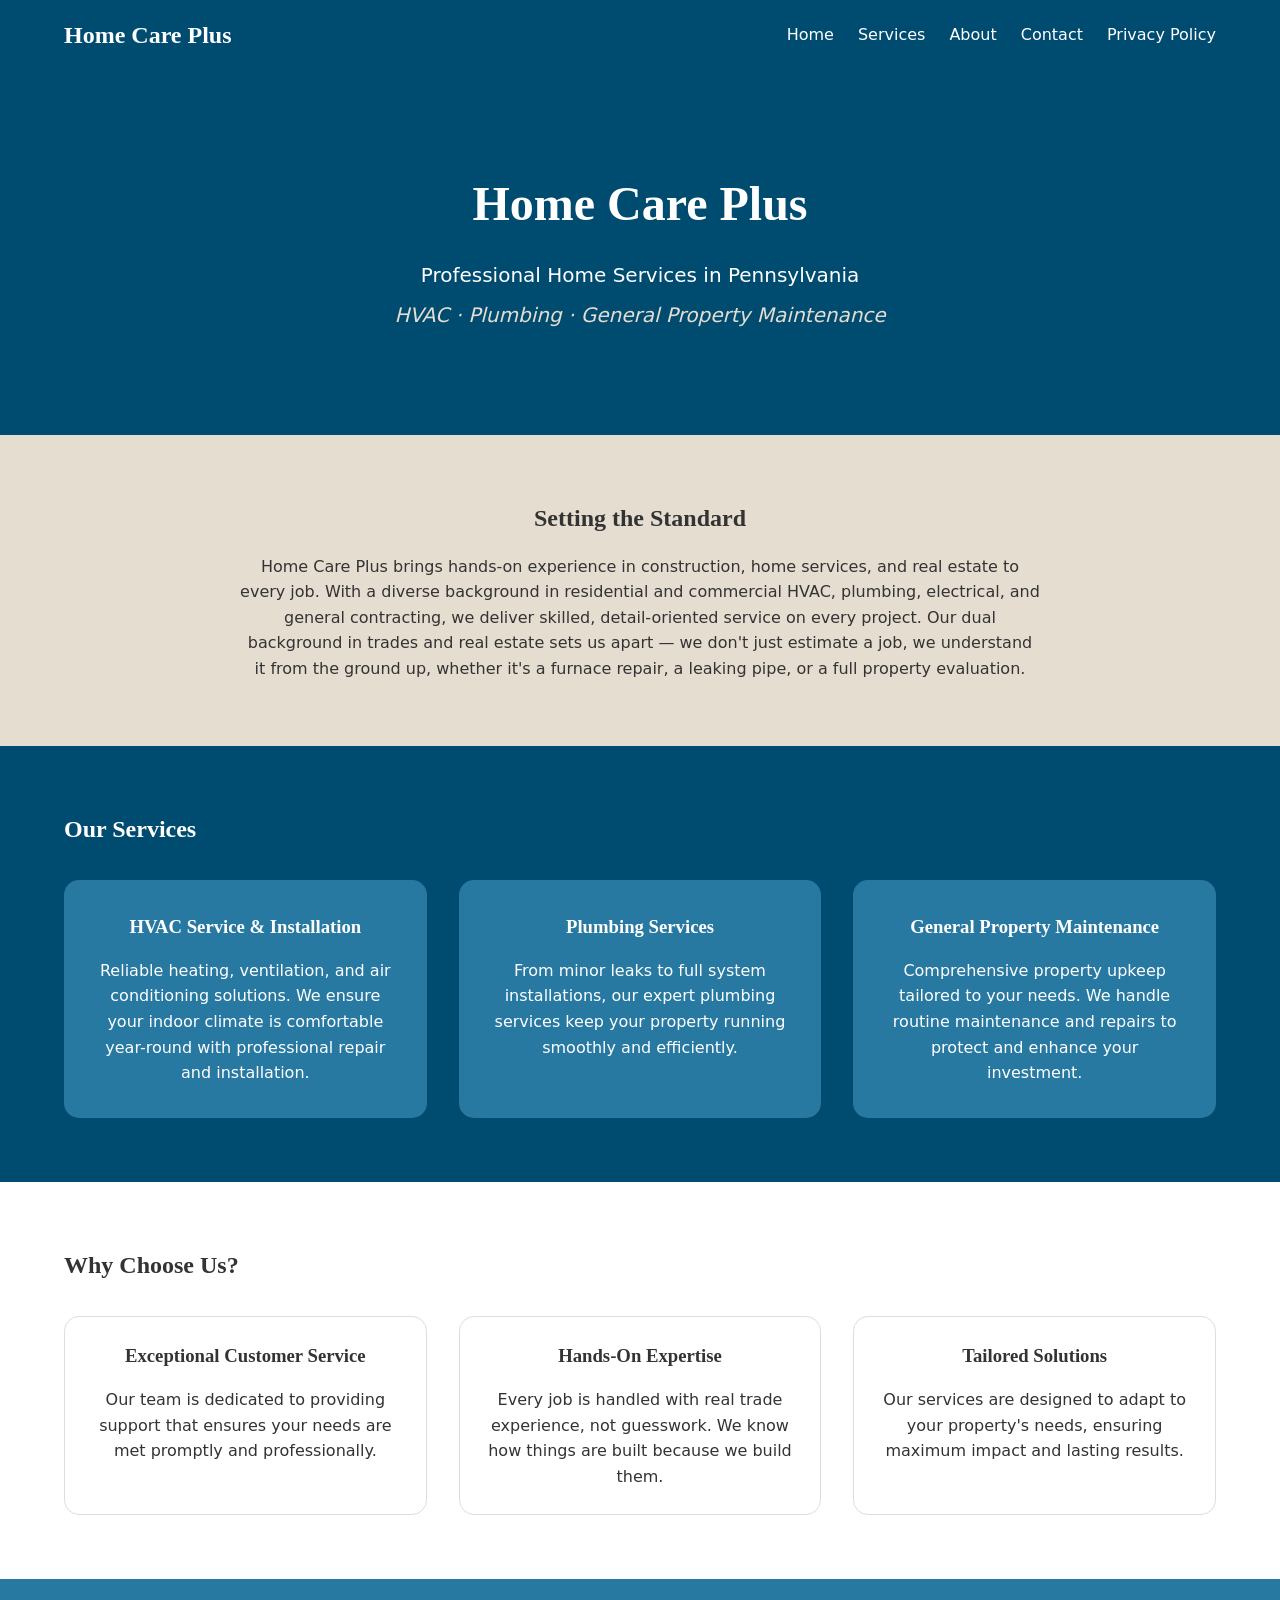
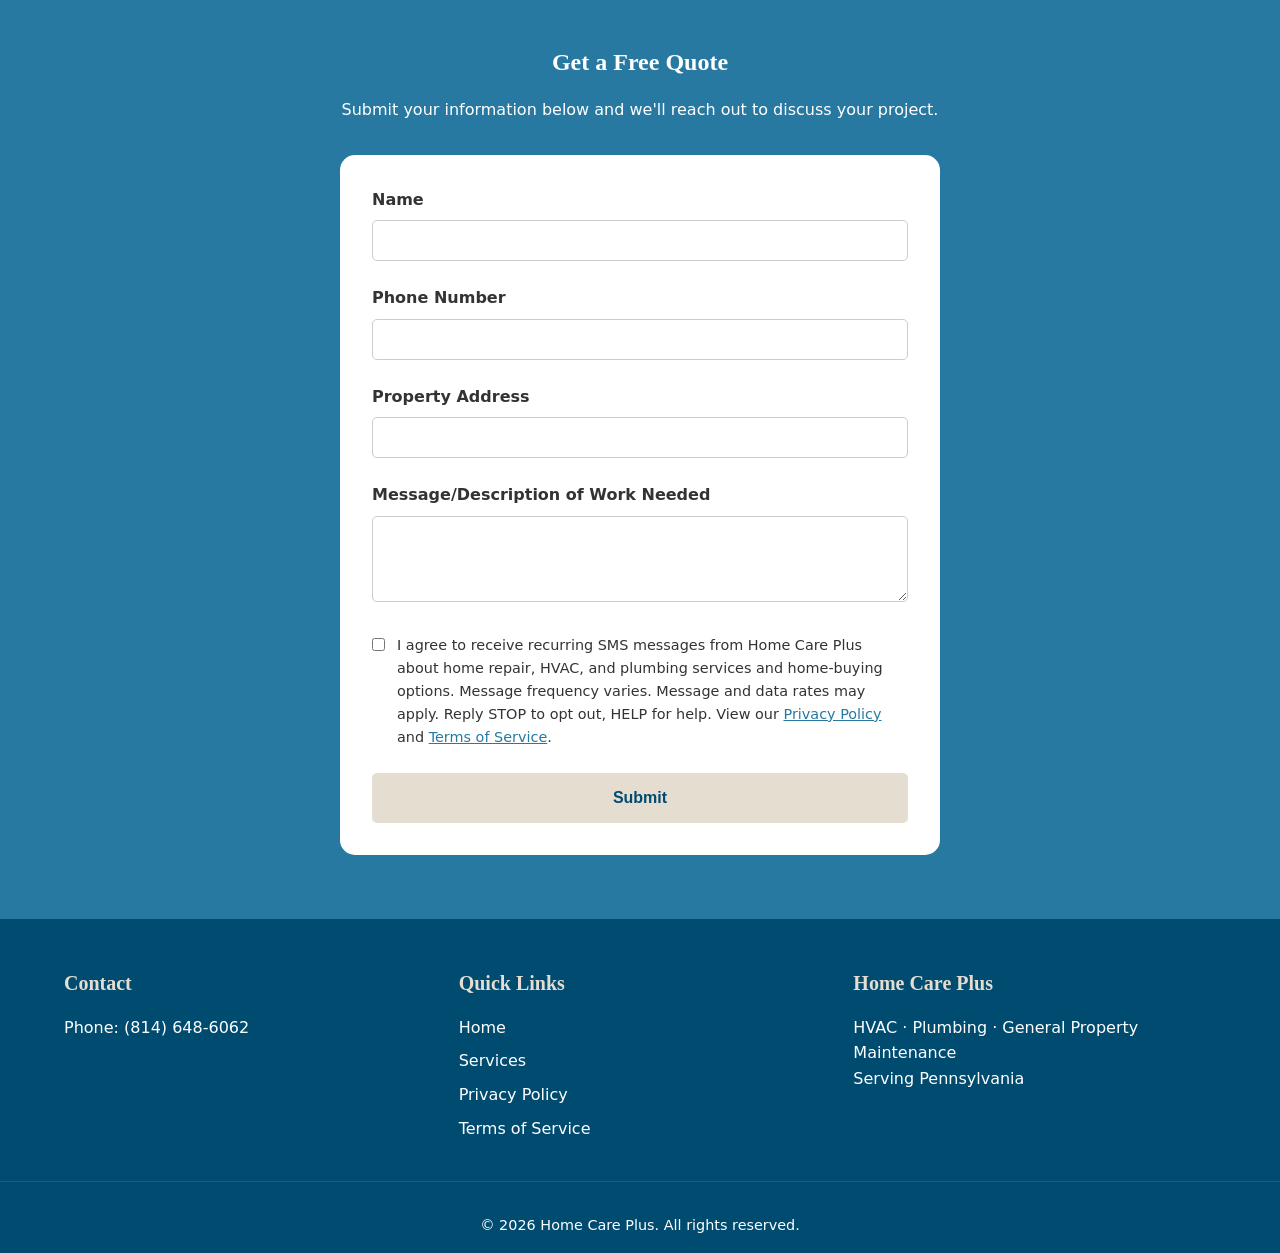
<file: index.html>
<!DOCTYPE html>
<html lang="en">
<head>
    <meta charset="UTF-8">
    <meta name="viewport" content="width=device-width, initial-scale=1.0">
    <title>Home Care Plus | Professional Home Services in PA</title>
    <link rel="stylesheet" href="styles.css">
</head>
<body>
    <header>
        <div class="nav-container">
            <div class="logo">Home Care Plus</div>
            <div class="menu-toggle" id="mobile-menu">☰</div>
            <ul class="nav-links" id="nav-links">
                <li><a href="index.html">Home</a></li>
                <li><a href="#services">Services</a></li>
                <li><a href="#about">About</a></li>
                <li><a href="#contact">Contact</a></li>
                <li><a href="privacy-policy.html">Privacy Policy</a></li>
            </ul>
        </div>
    </header>

    <main>
        <section class="hero" id="home">
            <h1>Home Care Plus</h1>
            <p>Professional Home Services in Pennsylvania</p>
            <p class="tagline">HVAC · Plumbing · General Property Maintenance</p>
        </section>

        <section class="about" id="about">
            <div class="container">
                <h2>Setting the Standard</h2>
                <p>Home Care Plus brings hands-on experience in construction, home services, and real estate to every job. With a diverse background in residential and commercial HVAC, plumbing, electrical, and general contracting, we deliver skilled, detail-oriented service on every project. Our dual background in trades and real estate sets us apart — we don't just estimate a job, we understand it from the ground up, whether it's a furnace repair, a leaking pipe, or a full property evaluation.</p>
            </div>
        </section>

        <section class="services" id="services">
            <div class="container">
                <h2>Our Services</h2>
                <div class="services-grid">
                    <div class="card">
                        <h3>HVAC Service & Installation</h3>
                        <p>Reliable heating, ventilation, and air conditioning solutions. We ensure your indoor climate is comfortable year-round with professional repair and installation.</p>
                    </div>
                    <div class="card">
                        <h3>Plumbing Services</h3>
                        <p>From minor leaks to full system installations, our expert plumbing services keep your property running smoothly and efficiently.</p>
                    </div>
                    <div class="card">
                        <h3>General Property Maintenance</h3>
                        <p>Comprehensive property upkeep tailored to your needs. We handle routine maintenance and repairs to protect and enhance your investment.</p>
                    </div>
                </div>
            </div>
        </section>

        <section class="why-us">
            <div class="container">
                <h2>Why Choose Us?</h2>
                <div class="features-grid">
                    <div class="feature">
                        <h3>Exceptional Customer Service</h3>
                        <p>Our team is dedicated to providing support that ensures your needs are met promptly and professionally.</p>
                    </div>
                    <div class="feature">
                        <h3>Hands-On Expertise</h3>
                        <p>Every job is handled with real trade experience, not guesswork. We know how things are built because we build them.</p>
                    </div>
                    <div class="feature">
                        <h3>Tailored Solutions</h3>
                        <p>Our services are designed to adapt to your property's needs, ensuring maximum impact and lasting results.</p>
                    </div>
                </div>
            </div>
        </section>

        <section class="contact" id="contact">
            <div class="container">
                <div style="text-align: center; margin-bottom: 2rem;">
                    <h2>Get a Free Quote</h2>
                    <p>Submit your information below and we'll reach out to discuss your project.</p>
                </div>
                <div class="contact-form">
                    <form id="contact-form" onsubmit="return handleSubmit(event)">
                        <div class="form-group">
                            <label for="name">Name</label>
                            <input type="text" id="name" name="name" required>
                        </div>
                        <div class="form-group">
                            <label for="phone">Phone Number</label>
                            <input type="tel" id="phone" name="phone" required>
                        </div>

                        <div class="form-group">
                            <label for="address">Property Address</label>
                            <input type="text" id="address" name="address" required>
                        </div>
                        <div class="form-group">
                            <label for="message">Message/Description of Work Needed</label>
                            <textarea id="message" name="message" rows="4" required></textarea>
                        </div>
                        <div class="checkbox-group">
                            <input type="checkbox" id="sms-consent" name="sms-consent">
                            <label for="sms-consent">I agree to receive recurring SMS messages from Home Care Plus about home repair, HVAC, and plumbing services and home-buying options. Message frequency varies. Message and data rates may apply. Reply STOP to opt out, HELP for help. View our <a href="privacy-policy.html">Privacy Policy</a> and <a href="terms.html">Terms of Service</a>.</label>
                        </div>
                        <button type="submit" class="btn">Submit</button>
                    </form>
                    <div id="thank-you" style="display:none; text-align:center; padding:3rem 1rem;">
                        <h3 style="color:var(--medium-blue); margin-bottom:1rem;">Thank You!</h3>
                        <p>Your request has been received. We will reach out to you shortly.</p>
                    </div>
                </div>
            </div>
        </section>
    </main>

    <footer>
        <div class="footer-grid">
            <div class="footer-col">
                <h3>Contact</h3>
                <p>Phone: (814) 648-6062</p>
                
            </div>
            <div class="footer-col">
                <h3>Quick Links</h3>
                <ul>
                    <li><a href="index.html">Home</a></li>
                    <li><a href="index.html#services">Services</a></li>
                    <li><a href="privacy-policy.html">Privacy Policy</a></li>
                    <li><a href="terms.html">Terms of Service</a></li>
                </ul>
            </div>
            <div class="footer-col">
                <h3>Home Care Plus</h3>
                <p>HVAC · Plumbing · General Property Maintenance</p>
                <p>Serving Pennsylvania</p>
            </div>
        </div>
        <div class="footer-bottom">
            <p>&copy; 2026 Home Care Plus. All rights reserved.</p>
        </div>
    </footer>

    <script>
        function handleSubmit(e) {
            e.preventDefault();
            document.getElementById('contact-form').style.display = 'none';
            document.getElementById('thank-you').style.display = 'block';
            return false;
        }
        document.getElementById('mobile-menu').addEventListener('click', function() {
            document.getElementById('nav-links').classList.toggle('active');
        });
    </script>
</body>
</html>
</file>
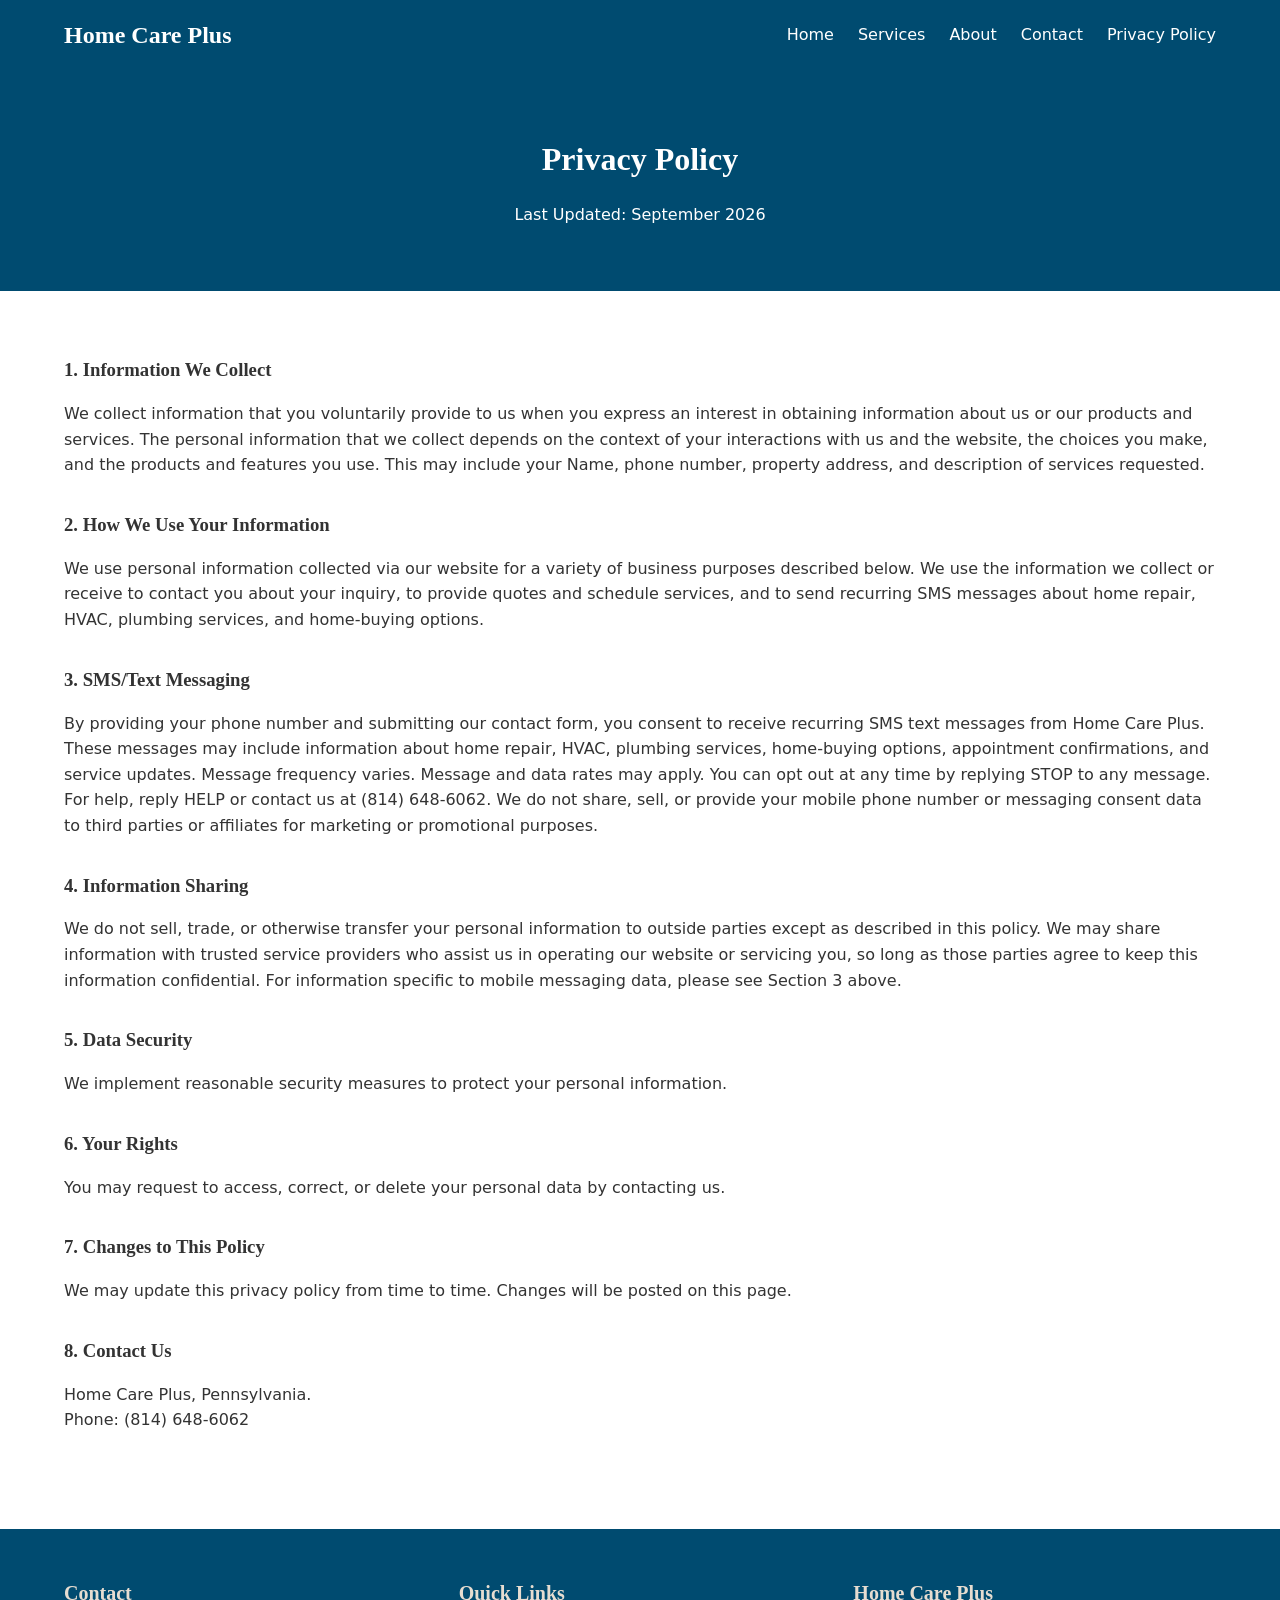
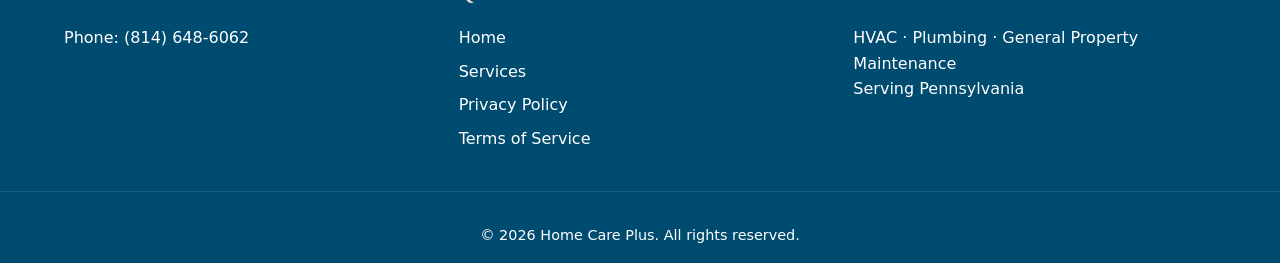
<file: privacy-policy.html>
<!DOCTYPE html>
<html lang="en">
<head>
    <meta charset="UTF-8">
    <meta name="viewport" content="width=device-width, initial-scale=1.0">
    <title>Privacy Policy | Home Care Plus</title>
    <link rel="stylesheet" href="styles.css">
</head>
<body>
    <header>
        <div class="nav-container">
            <div class="logo">Home Care Plus</div>
            <div class="menu-toggle" id="mobile-menu">☰</div>
            <ul class="nav-links" id="nav-links">
                <li><a href="index.html">Home</a></li>
                <li><a href="index.html#services">Services</a></li>
                <li><a href="index.html#about">About</a></li>
                <li><a href="index.html#contact">Contact</a></li>
                <li><a href="privacy-policy.html">Privacy Policy</a></li>
            </ul>
        </div>
    </header>

    <main>
        <div class="page-header">
            <h1>Privacy Policy</h1>
            <p>Last Updated: September 2026</p>
        </div>
        
        <div class="page-content container">
            <section>
                <h3>1. Information We Collect</h3>
                <p>We collect information that you voluntarily provide to us when you express an interest in obtaining information about us or our products and services. The personal information that we collect depends on the context of your interactions with us and the website, the choices you make, and the products and features you use. This may include your Name, phone number, property address, and description of services requested.</p>
            </section>
            
            <section>
                <h3>2. How We Use Your Information</h3>
                <p>We use personal information collected via our website for a variety of business purposes described below. We use the information we collect or receive to contact you about your inquiry, to provide quotes and schedule services, and to send recurring SMS messages about home repair, HVAC, plumbing services, and home-buying options.</p>
            </section>
            
            <section>
                <h3>3. SMS/Text Messaging</h3>
                <p>By providing your phone number and submitting our contact form, you consent to receive recurring SMS text messages from Home Care Plus. These messages may include information about home repair, HVAC, plumbing services, home-buying options, appointment confirmations, and service updates. Message frequency varies. Message and data rates may apply. You can opt out at any time by replying STOP to any message. For help, reply HELP or contact us at (814) 648-6062. We do not share, sell, or provide your mobile phone number or messaging consent data to third parties or affiliates for marketing or promotional purposes.</p>
            </section>
            
            <section>
                <h3>4. Information Sharing</h3>
                <p>We do not sell, trade, or otherwise transfer your personal information to outside parties except as described in this policy. We may share information with trusted service providers who assist us in operating our website or servicing you, so long as those parties agree to keep this information confidential. For information specific to mobile messaging data, please see Section 3 above.</p>
            </section>
            
            <section>
                <h3>5. Data Security</h3>
                <p>We implement reasonable security measures to protect your personal information.</p>
            </section>
            
            <section>
                <h3>6. Your Rights</h3>
                <p>You may request to access, correct, or delete your personal data by contacting us.</p>
            </section>
            
            <section>
                <h3>7. Changes to This Policy</h3>
                <p>We may update this privacy policy from time to time. Changes will be posted on this page.</p>
            </section>
            
            <section>
                <h3>8. Contact Us</h3>
                <p>Home Care Plus, Pennsylvania.<br>
                Phone: (814) 648-6062<br>
                </p>
            </section>
        </div>
    </main>

    <footer>
        <div class="footer-grid">
            <div class="footer-col">
                <h3>Contact</h3>
                <p>Phone: (814) 648-6062</p>
                
            </div>
            <div class="footer-col">
                <h3>Quick Links</h3>
                <ul>
                    <li><a href="index.html">Home</a></li>
                    <li><a href="index.html#services">Services</a></li>
                    <li><a href="privacy-policy.html">Privacy Policy</a></li>
                    <li><a href="terms.html">Terms of Service</a></li>
                </ul>
            </div>
            <div class="footer-col">
                <h3>Home Care Plus</h3>
                <p>HVAC · Plumbing · General Property Maintenance</p>
                <p>Serving Pennsylvania</p>
            </div>
        </div>
        <div class="footer-bottom">
            <p>&copy; 2026 Home Care Plus. All rights reserved.</p>
        </div>
    </footer>

    <script>
        document.getElementById('mobile-menu').addEventListener('click', function() {
            document.getElementById('nav-links').classList.toggle('active');
        });
    </script>
</body>
</html>
</file>
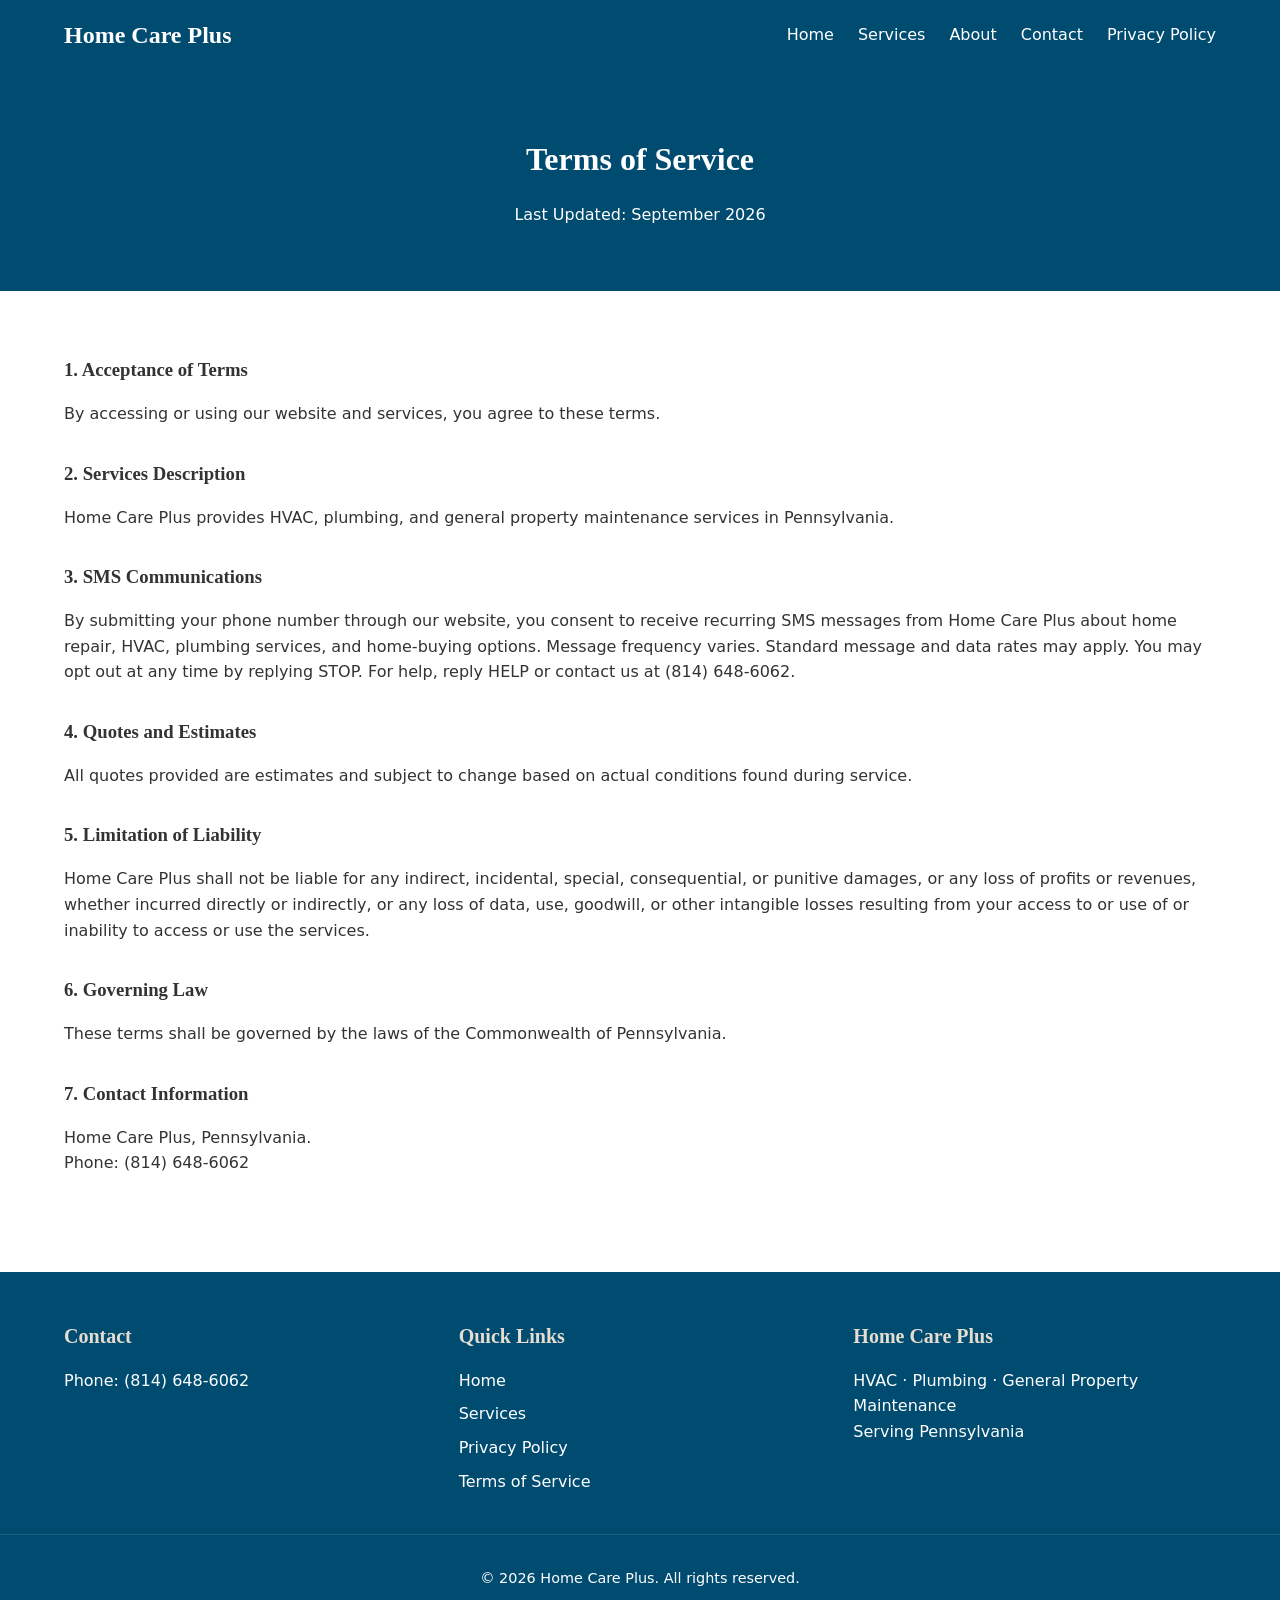
<file: terms.html>
<!DOCTYPE html>
<html lang="en">
<head>
    <meta charset="UTF-8">
    <meta name="viewport" content="width=device-width, initial-scale=1.0">
    <title>Terms of Service | Home Care Plus</title>
    <link rel="stylesheet" href="styles.css">
</head>
<body>
    <header>
        <div class="nav-container">
            <div class="logo">Home Care Plus</div>
            <div class="menu-toggle" id="mobile-menu">☰</div>
            <ul class="nav-links" id="nav-links">
                <li><a href="index.html">Home</a></li>
                <li><a href="index.html#services">Services</a></li>
                <li><a href="index.html#about">About</a></li>
                <li><a href="index.html#contact">Contact</a></li>
                <li><a href="privacy-policy.html">Privacy Policy</a></li>
            </ul>
        </div>
    </header>

    <main>
        <div class="page-header">
            <h1>Terms of Service</h1>
            <p>Last Updated: September 2026</p>
        </div>
        
        <div class="page-content container">
            <section>
                <h3>1. Acceptance of Terms</h3>
                <p>By accessing or using our website and services, you agree to these terms.</p>
            </section>
            
            <section>
                <h3>2. Services Description</h3>
                <p>Home Care Plus provides HVAC, plumbing, and general property maintenance services in Pennsylvania.</p>
            </section>
            
            <section>
                <h3>3. SMS Communications</h3>
                <p>By submitting your phone number through our website, you consent to receive recurring SMS messages from Home Care Plus about home repair, HVAC, plumbing services, and home-buying options. Message frequency varies. Standard message and data rates may apply. You may opt out at any time by replying STOP. For help, reply HELP or contact us at (814) 648-6062.</p>
            </section>
            
            <section>
                <h3>4. Quotes and Estimates</h3>
                <p>All quotes provided are estimates and subject to change based on actual conditions found during service.</p>
            </section>
            
            <section>
                <h3>5. Limitation of Liability</h3>
                <p>Home Care Plus shall not be liable for any indirect, incidental, special, consequential, or punitive damages, or any loss of profits or revenues, whether incurred directly or indirectly, or any loss of data, use, goodwill, or other intangible losses resulting from your access to or use of or inability to access or use the services.</p>
            </section>
            
            <section>
                <h3>6. Governing Law</h3>
                <p>These terms shall be governed by the laws of the Commonwealth of Pennsylvania.</p>
            </section>
            
            <section>
                <h3>7. Contact Information</h3>
                <p>Home Care Plus, Pennsylvania.<br>
                Phone: (814) 648-6062<br>
                </p>
            </section>
        </div>
    </main>

    <footer>
        <div class="footer-grid">
            <div class="footer-col">
                <h3>Contact</h3>
                <p>Phone: (814) 648-6062</p>
                
            </div>
            <div class="footer-col">
                <h3>Quick Links</h3>
                <ul>
                    <li><a href="index.html">Home</a></li>
                    <li><a href="index.html#services">Services</a></li>
                    <li><a href="privacy-policy.html">Privacy Policy</a></li>
                    <li><a href="terms.html">Terms of Service</a></li>
                </ul>
            </div>
            <div class="footer-col">
                <h3>Home Care Plus</h3>
                <p>HVAC · Plumbing · General Property Maintenance</p>
                <p>Serving Pennsylvania</p>
            </div>
        </div>
        <div class="footer-bottom">
            <p>&copy; 2026 Home Care Plus. All rights reserved.</p>
        </div>
    </footer>

    <script>
        document.getElementById('mobile-menu').addEventListener('click', function() {
            document.getElementById('nav-links').classList.toggle('active');
        });
    </script>
</body>
</html>
</file>
<file: styles.css>
/* Variables */
:root {
  --dark-blue: #004b70;
  --medium-blue: #2779a2;
  --cream: #e6ddd1;
  --white: #ffffff;
  --text-dark: #333333;
}

* {
  box-sizing: border-box;
  margin: 0;
  padding: 0;
}

html {
  scroll-behavior: smooth;
  font-family: system-ui, -apple-system, BlinkMacSystemFont, "Segoe UI", Roboto, Oxygen, Ubuntu, Cantarell, "Open Sans", "Helvetica Neue", sans-serif;
  color: var(--text-dark);
  line-height: 1.6;
}

h1, h2, h3, h4, h5, h6 {
  font-family: Georgia, serif;
  margin-bottom: 1rem;
}

a {
  text-decoration: none;
  color: inherit;
}

.container {
  width: 90%;
  max-width: 1200px;
  margin: 0 auto;
  padding: 4rem 0;
}

/* Header & Nav */
header {
  background-color: var(--dark-blue);
  color: var(--white);
  padding: 1rem 0;
  position: sticky;
  top: 0;
  z-index: 1000;
}

.nav-container {
  display: flex;
  justify-content: space-between;
  align-items: center;
  width: 90%;
  max-width: 1200px;
  margin: 0 auto;
}

.logo {
  font-family: Georgia, serif;
  font-size: 1.5rem;
  font-weight: bold;
}

.nav-links {
  display: flex;
  gap: 1.5rem;
  list-style: none;
}

.nav-links a:hover {
  color: var(--cream);
}

.menu-toggle {
  display: none;
  cursor: pointer;
  font-size: 1.5rem;
}

@media (max-width: 768px) {
  .nav-links {
    display: none;
    flex-direction: column;
    position: absolute;
    top: 100%;
    left: 0;
    width: 100%;
    background-color: var(--dark-blue);
    padding: 1rem 0;
    text-align: center;
  }
  .nav-links.active {
    display: flex;
  }
  .menu-toggle {
    display: block;
  }
}

/* Hero */
.hero {
  background-color: var(--dark-blue);
  color: var(--white);
  text-align: center;
  padding: 6rem 1rem;
}

.hero h1 {
  font-size: 3rem;
}

.hero p {
  font-size: 1.25rem;
  margin-bottom: 0.5rem;
}

.hero .tagline {
  font-style: italic;
  color: var(--cream);
}

/* About */
.about {
  background-color: var(--cream);
}

.about .container {
  text-align: center;
  max-width: 800px;
}

/* Services */
.services {
  background-color: var(--dark-blue);
  color: var(--white);
}

.services-grid {
  display: grid;
  grid-template-columns: repeat(auto-fit, minmax(300px, 1fr));
  gap: 2rem;
  margin-top: 2rem;
}

.card {
  background-color: var(--medium-blue);
  padding: 2rem;
  border-radius: 15px;
  text-align: center;
}

/* Why Choose Us */
.why-us {
  background-color: var(--white);
}

.features-grid {
  display: grid;
  grid-template-columns: repeat(auto-fit, minmax(300px, 1fr));
  gap: 2rem;
  margin-top: 2rem;
}

.feature {
  padding: 1.5rem;
  border: 1px solid #ddd;
  border-radius: 15px;
  text-align: center;
}

/* Contact */
.contact {
  background-color: var(--medium-blue);
  color: var(--white);
}

.contact-form {
  max-width: 600px;
  margin: 0 auto;
  background: var(--white);
  color: var(--text-dark);
  padding: 2rem;
  border-radius: 15px;
}

.form-group {
  margin-bottom: 1.5rem;
  text-align: left;
}

.form-group label {
  display: block;
  margin-bottom: 0.5rem;
  font-weight: bold;
}

.form-group input,
.form-group textarea {
  width: 100%;
  padding: 0.75rem;
  border: 1px solid #ccc;
  border-radius: 5px;
  font-family: inherit;
}

.checkbox-group {
  display: flex;
  gap: 0.75rem;
  align-items: flex-start;
  margin-bottom: 1.5rem;
  font-size: 0.9rem;
  text-align: left;
}

.checkbox-group input {
  margin-top: 0.25rem;
}

.checkbox-group a {
  color: var(--medium-blue);
  text-decoration: underline;
}

.btn {
  background-color: var(--cream);
  color: var(--dark-blue);
  border: none;
  padding: 1rem 2rem;
  font-size: 1rem;
  font-weight: bold;
  border-radius: 5px;
  cursor: pointer;
  width: 100%;
  transition: background-color 0.3s;
}

.btn:hover {
  background-color: #d4c8b9;
}

/* Footer */
footer {
  background-color: var(--dark-blue);
  color: var(--white);
  padding: 3rem 0 1rem;
}

.footer-grid {
  display: grid;
  grid-template-columns: repeat(auto-fit, minmax(250px, 1fr));
  gap: 2rem;
  width: 90%;
  max-width: 1200px;
  margin: 0 auto;
  margin-bottom: 2rem;
}

.footer-col h3 {
  color: var(--cream);
  font-size: 1.25rem;
}

.footer-col ul {
  list-style: none;
}

.footer-col ul li {
  margin-bottom: 0.5rem;
}

.footer-col a:hover {
  text-decoration: underline;
}

.footer-bottom {
  text-align: center;
  padding-top: 2rem;
  border-top: 1px solid rgba(255, 255, 255, 0.1);
  font-size: 0.9rem;
}

/* Pages generic */
.page-header {
  background-color: var(--dark-blue);
  color: var(--white);
  padding: 4rem 1rem;
  text-align: center;
}

.page-content {
  background-color: var(--white);
}

.page-content section {
  margin-bottom: 2rem;
}
</file>
